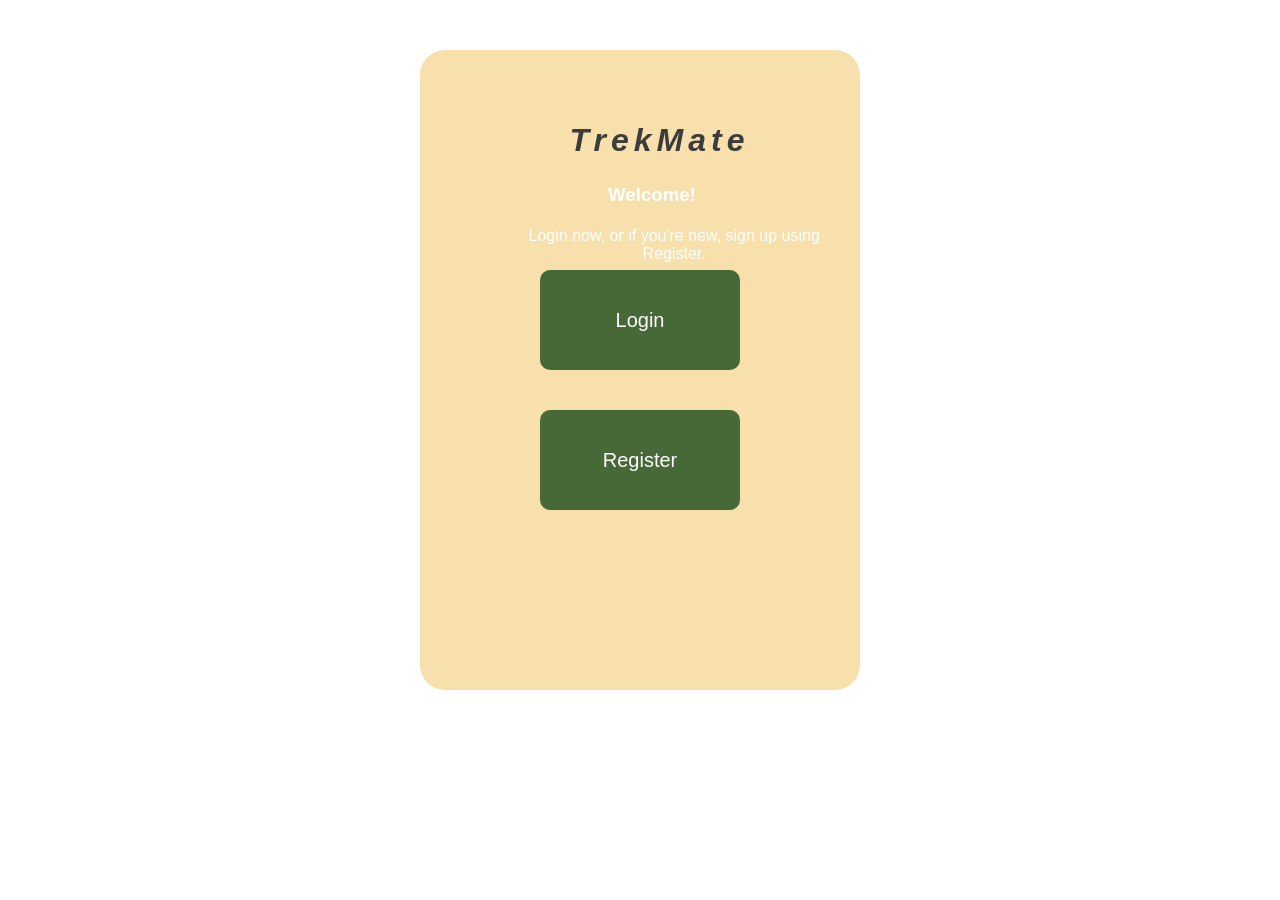
<file: hike app/demo/target/classes/static/welcome.html>
<!DOCTYPE html>
<html lang="en">
<head>
    <meta charset="UTF-8">
    <meta name="viewport" content="width=device-width, initial-scale=1.0">
    <title>Welcome to TrekMate</title>
    <link rel="stylesheet" href="css/welcomePages.css">
    <script src="js/welcomeAnimation.js" defer></script>
    <style>
        body{
            background-image: url(https://images.unsplash.com/photo-1475359524104-d101d02a042b?ixlib=rb-4.0.3&ixid=M3wxMjA3fDB8MHxwaG90by1wYWdlfHx8fGVufDB8fHx8fA%3D%3D&auto=format&fit=crop&w=1894&q=80);
            background-repeat: no-repeat;
            background-size: cover;
        }
    </style>
</head>

<body>
    <header>
        <h1 id="logoContent">TrekMate</h2>
        <h3 id="welcome">Welcome!</h3>
    </header>
    <p class="genericText">Login now, or if you're new, sign up using Register.</p>
    
    <div id="boxLogin">
        <div class="buttons">
            <button type="button" class="loginButton">Login</button><br>
            <button type="button" onclick="window.location.href='/register.html'" class="registerButton">Register</button>
        </div>

        <div class="login-form">
            <div class="userLogin">
                <form class="userLogin" action="login" method="post">
                    <input type="text" class="userElement" name="username" autocomplete="username" placeholder="Username">
                    <input type="password" class="userElement" name="password" autocomplete="current-password" placeholder="Password">
                    <button type="submit" class="small_login">Login</button>
                    <button type="button" class="return">Go back</button>
                </form>
            </div>
        </div>
    </div>
</body>
</html>
</file>
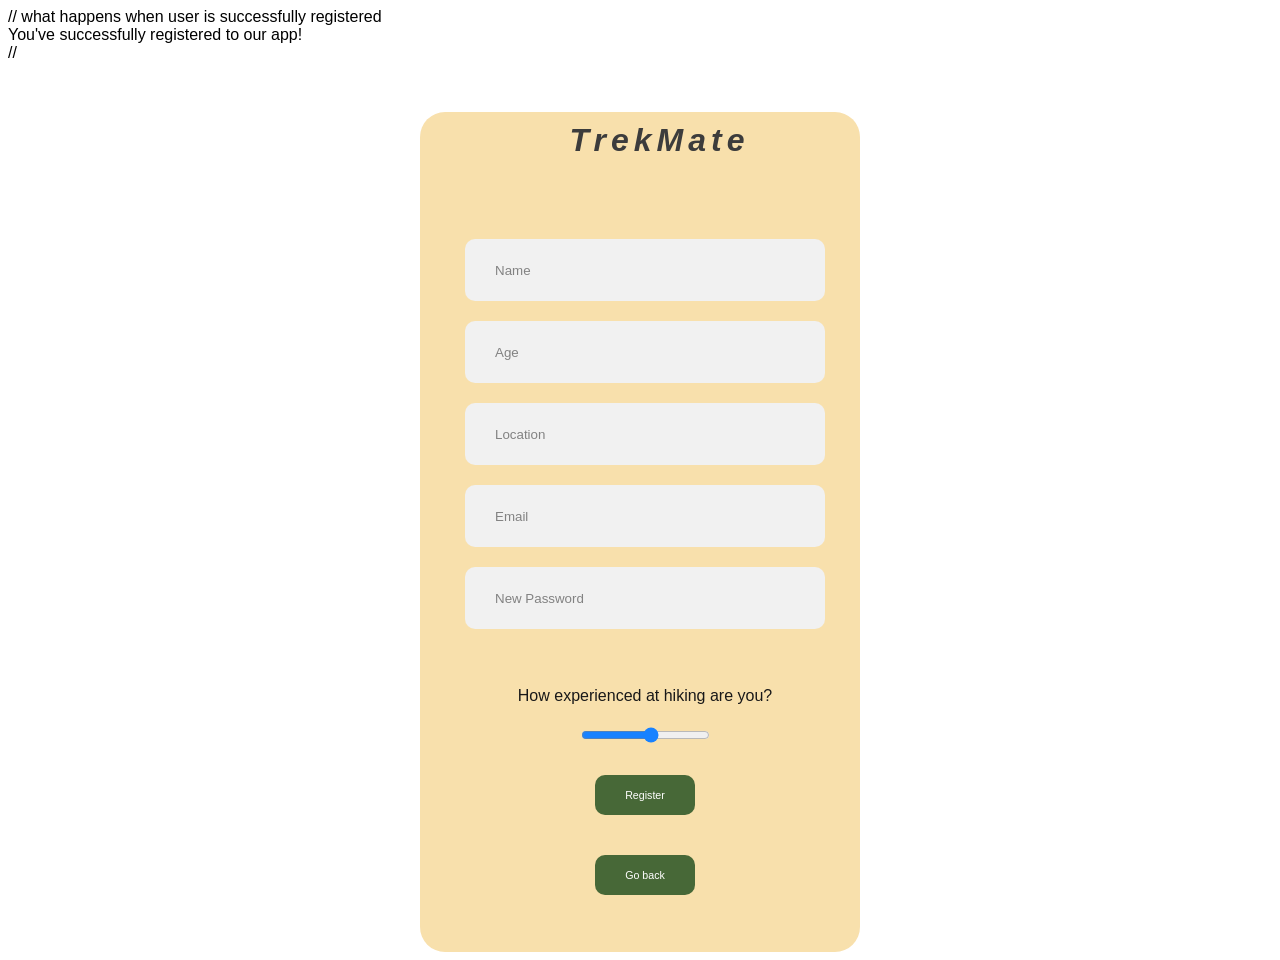
<file: hike app/demo/target/classes/templates/register.html>
<!DOCTYPE html>
<html lang="en">
<head>
    <meta charset="UTF-8">
    <meta name="viewport" content="width=device-width, initial-scale=1.0">
    <link rel="stylesheet" href="css/welcomePages.css">
    <title>Register for TrekMate</title>
    <style>
        body{
            background-image: url(https://images.unsplash.com/photo-1475359524104-d101d02a042b?ixlib=rb-4.0.3&ixid=M3wxMjA3fDB8MHxwaG90by1wYWdlfHx8fGVufDB8fHx8fA%3D%3D&auto=format&fit=crop&w=1894&q=80);
            background-repeat: no-repeat;
            background-size: cover;
        }
    </style>
</head>
<body>
    <header>
        <h1 id="logoContent">TrekMate</h2>
    </header>

    // what happens when user is successfully registered 
            <div th:if="${param.success}">
                <div class="alert alert-info">You've successfully registered
                    to our app!</div>
            </div>
            //

    <div id="boxRegister">
        <div class="register-form">
            <form class="userRegister" role="form" th:action="@{/register/save}" th:object="${user}" method="post">
                <input type="text" class="userElement" name="username" placeholder="Name">
                <input type="text" class="userElement" name="age" placeholder="Age">
                <input type="text" class="userElement" name="location" placeholder="Location">
                <input type="email" class="userElement" name="email" autocomplete="email" placeholder="Email">
                <input type="password" class="userElement" name="password" autocomplete="new-password" placeholder="New Password"><br>
                <label for="difficulty"> How experienced at hiking are you?</label>
                <input type="range" name="difficulty" min="1" max="10">
                <button type="submit" class="small_login">Register</button>
                <button type="button" onclick="window.location.href='/welcome.html'" class="return">Go back</button>
            </form>
        </div>
    </div>
</body>
</html>
</file>
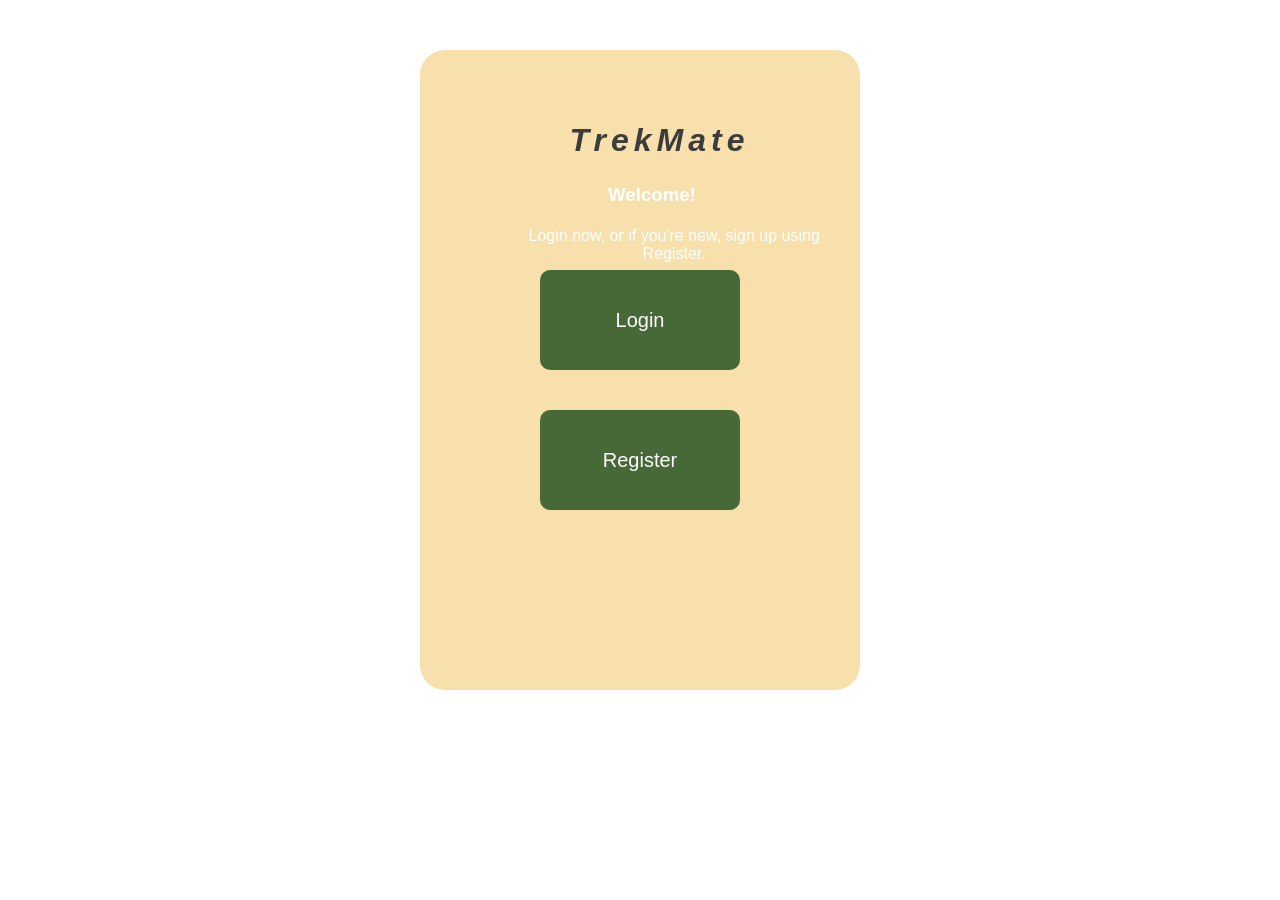
<file: hike app/demo/target/classes/templates/welcome.html>
<!DOCTYPE html>
<html lang="en">
<head>
    <meta charset="UTF-8">
    <meta name="viewport" content="width=device-width, initial-scale=1.0">
    <title>Welcome to TrekMate</title>
    <link rel="stylesheet" href="css/welcomePages.css">
    <script src="js/welcomeAnimation.js" defer></script>
    <style>
        body{
            background-image: url(https://images.unsplash.com/photo-1475359524104-d101d02a042b?ixlib=rb-4.0.3&ixid=M3wxMjA3fDB8MHxwaG90by1wYWdlfHx8fGVufDB8fHx8fA%3D%3D&auto=format&fit=crop&w=1894&q=80);
            background-repeat: no-repeat;
            background-size: cover;
        }
    </style>
</head>

<body>
    <header>
        <h1 id="logoContent">TrekMate</h2>
        <h3 id="welcome">Welcome!</h3>
    </header>
    <p class="genericText">Login now, or if you're new, sign up using Register.</p>
    
    <div id="boxLogin">
        <div class="buttons">
            <button type="button" class="loginButton">Login</button><br>
            <button type="button" onclick="window.location.href='/register.html'" class="registerButton">Register</button>
        </div>

        <div class="login-form">
            <div class="userLogin">
                <form class="userLogin" action="login" method="post">
                    <!--input type="email" class="userElement" placeholder="Email"-->
                    <input type="text" class="userElement" name="username" autocomplete="username" placeholder="Username">
                    <input type="password" class="userElement" name="password" autocomplete="current-password" placeholder="Password">
                    <button type="submit" class="small_login">Login</button>
                    <button type="button" class="return">Go back</button>
                </form>
            </div>
        </div>
    </div>
</body>
</html>
</file>
<file: hike app/demo/target/classes/static/css/welcomePages.css>
body{
    font-family: Arial, Helvetica, sans-serif;
}

#boxLogin{
    padding: 20px;
    border-radius: 25px;
    width: 400px;
    height: 600px;
    margin: auto;
    margin-top: 50px;
    background-color: #f8DDA4;
    opacity: 90%;
    position: relative;
    overflow: hidden;
}

#boxRegister{
    padding: 20px;
    border-radius: 25px;
    width: 400px;
    height: 800px;
    margin: auto;
    margin-top: 50px;
    background-color: #f8DDA4;
    opacity: 90%;
    position: relative;
    overflow: hidden;
}

#logoContent, #welcome, .genericText{
    position:absolute;
    z-index: 2;
}

#logoContent{
    color: rgb(60, 60, 60);
    font-style: italic;
    left: 44.5%;
    bottom: 80%;
    letter-spacing: 5px;
}

#welcome{
    color: rgb(255, 255, 255);
    left: 47.5%;
    bottom: 75%;
}

.genericText{
    color: rgb(255, 255, 255);
    width: 350px;
    font-size: medium;
    left: 39%;
    bottom: 69%;
    text-align: center;
}

.buttons{
    position: absolute;
    z-index: 2;
    top: 200px;
    margin-left: 100px;
    border-radius: 20px;
    justify-content: space-around;
    align-items: center;
}

.loginButton, .registerButton{
    font-size: 15pt;
    color: rgb(255, 255, 255);
    border: none;
    outline: none;
    cursor: pointer;
    background-color: #345822;
    height: 100px;
    width: 200px;
    margin: 20px auto;
    border-radius: 10px;
    opacity: 1;
}

.small_login, .return{
    font-size: 8pt;
    color: rgb(255, 255, 255);
    border: none;
    outline: none;
    cursor: pointer;
    background-color: #345822;
    height: 40px;
    width: 100px;
    margin: 10px auto;
    border-radius: 10px;
}

.login-form{
    height: 500px;
    width: 400px;
    transition: all 0.5s ease-in-out;
    padding: 20px 0;
    position: absolute;
    z-index: 2;
}

.register-form{
    height: 800px;
    width: 400px;
    padding: 20px 0px;
    position: absolute;
    z-index: 2;
}

.login-form{
    top: 75px;
    right: 700px;
}

.register-form{
    top: 20px;
    right: 105px;
}

.loginButton-hide, .registerButton-hide{
    animation: fadeOut 0.3s linear forwards;
}

.loginButton-show, .registerButton-show{
    animation: fadeIn 1s;
}

@keyframes fadeOut {
    0% {opacity: 1;}
    100% {opacity: 0;}
}

@keyframes fadeIn {
    0% {opacity: 0;}
    100% {opacity: 1;}
}

.login-form-move{
    right: 105px;
}

.userLogin, .userRegister{
    height: 100%;
    width: 500px;
    display: flex;
    flex-direction: column;
    align-items: center;
    justify-content: center;
    padding: 20px 40px;
}

.userLogin{
    gap: 30px;
}

.userRegister{
    gap:20px;
}

.userElement{
    height: 60px;
    width: 300px;
    outline: none;
    border: none;
    background-color: #f0f0f0;
    border-radius: 10px;
    padding-left: 30px;
    padding-right: 30px;
}
</file>
<file: hike app/demo/target/classes/templates/css/welcomePages.css>
body{
    font-family: Arial, Helvetica, sans-serif;
}

#boxLogin{
    padding: 20px;
    border-radius: 25px;
    width: 400px;
    height: 600px;
    margin: auto;
    margin-top: 50px;
    background-color: #f8DDA4;
    opacity: 90%;
    position: relative;
    overflow: hidden;
}

#boxRegister{
    padding: 20px;
    border-radius: 25px;
    width: 400px;
    height: 800px;
    margin: auto;
    margin-top: 50px;
    background-color: #f8DDA4;
    opacity: 90%;
    position: relative;
    overflow: hidden;
}

#logoContent, #welcome, .genericText{
    position:absolute;
    z-index: 2;
}

#logoContent{
    color: rgb(60, 60, 60);
    font-style: italic;
    left: 44.5%;
    bottom: 80%;
    letter-spacing: 5px;
}

#welcome{
    color: rgb(255, 255, 255);
    left: 47.5%;
    bottom: 75%;
}

.genericText{
    color: rgb(255, 255, 255);
    width: 350px;
    font-size: medium;
    left: 39%;
    bottom: 69%;
    text-align: center;
}

.buttons{
    position: absolute;
    z-index: 2;
    top: 200px;
    margin-left: 100px;
    border-radius: 20px;
    justify-content: space-around;
    align-items: center;
}

.loginButton, .registerButton{
    font-size: 15pt;
    color: rgb(255, 255, 255);
    border: none;
    outline: none;
    cursor: pointer;
    background-color: #345822;
    height: 100px;
    width: 200px;
    margin: 20px auto;
    border-radius: 10px;
    opacity: 1;
}

.small_login, .return{
    font-size: 8pt;
    color: rgb(255, 255, 255);
    border: none;
    outline: none;
    cursor: pointer;
    background-color: #345822;
    height: 40px;
    width: 100px;
    margin: 10px auto;
    border-radius: 10px;
}

.login-form{
    height: 500px;
    width: 400px;
    transition: all 0.5s ease-in-out;
    padding: 20px 0;
    position: absolute;
    z-index: 2;
}

.register-form{
    height: 800px;
    width: 400px;
    padding: 20px 0px;
    position: absolute;
    z-index: 2;
}

.login-form{
    top: 75px;
    right: 700px;
}

.register-form{
    top: 20px;
    right: 105px;
}

.loginButton-hide, .registerButton-hide{
    animation: fadeOut 0.3s linear forwards;
}

.loginButton-show, .registerButton-show{
    animation: fadeIn 1s;
}

@keyframes fadeOut {
    0% {opacity: 1;}
    100% {opacity: 0;}
}

@keyframes fadeIn {
    0% {opacity: 0;}
    100% {opacity: 1;}
}

.login-form-move{
    right: 105px;
}

.userLogin, .userRegister{
    height: 100%;
    width: 500px;
    display: flex;
    flex-direction: column;
    align-items: center;
    justify-content: center;
    padding: 20px 40px;
}

.userLogin{
    gap: 30px;
}

.userRegister{
    gap:20px;
}

.userElement{
    height: 60px;
    width: 300px;
    outline: none;
    border: none;
    background-color: #f0f0f0;
    border-radius: 10px;
    padding-left: 30px;
    padding-right: 30px;
}
</file>
